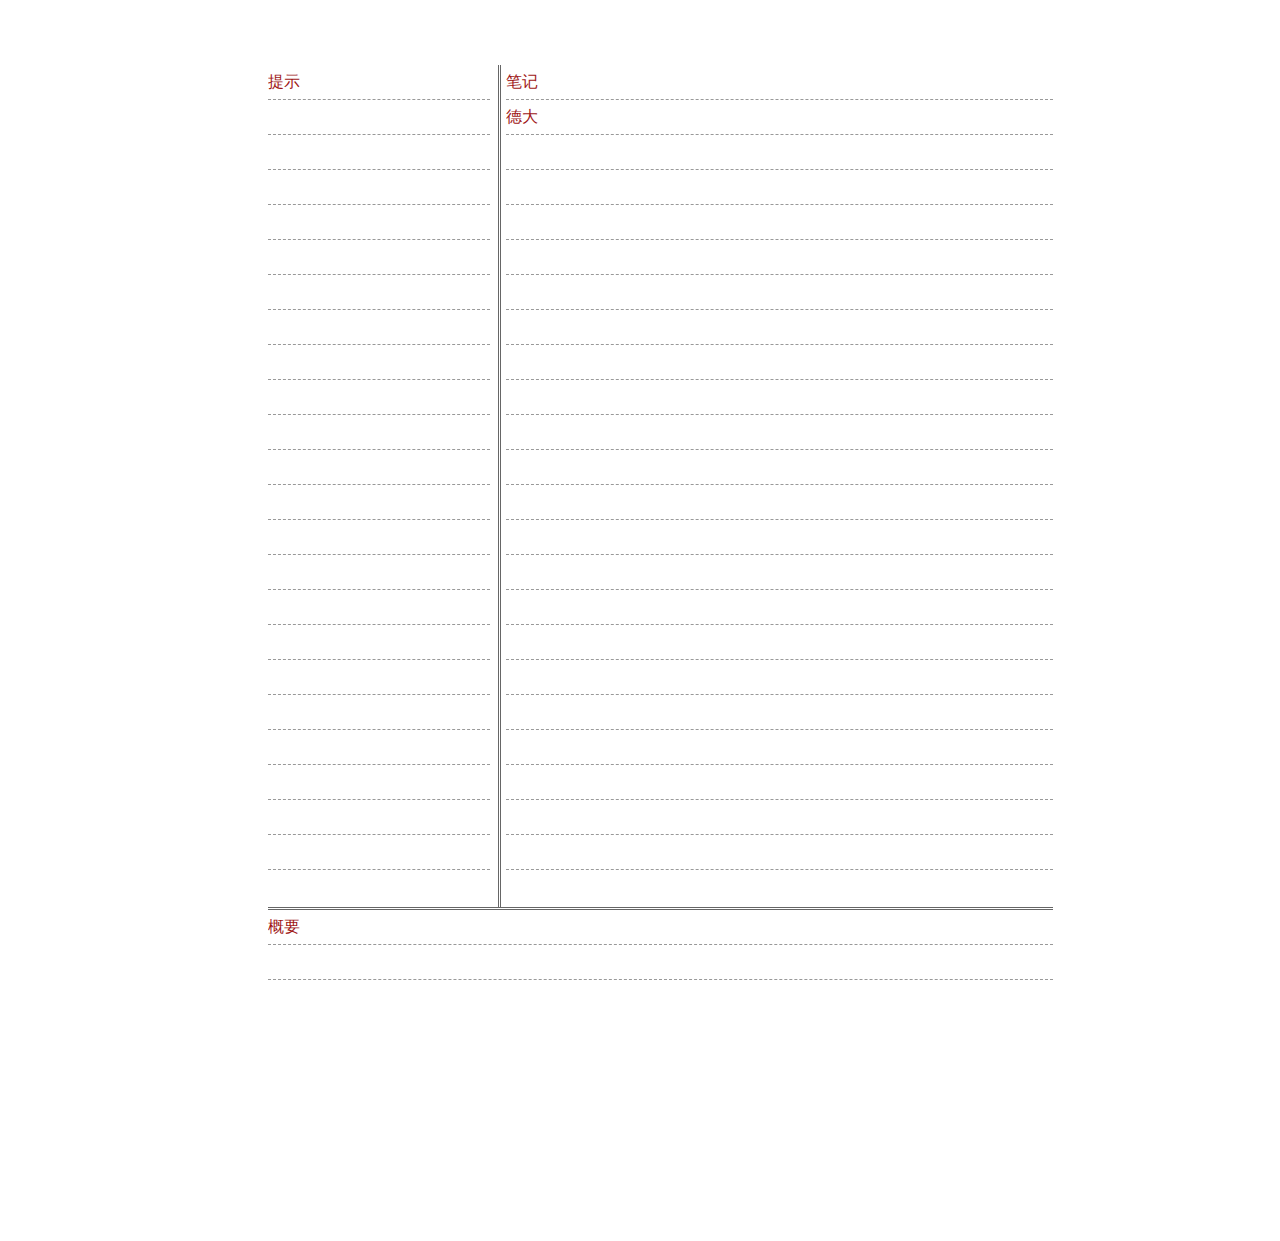
<file: src/main/resources/static/connel.html>
<!DOCTYPE html>
<html>
<head>
    <title>MarkDown_entry</title>
    <style type="text/css" >
		.aline { height: 0.9cm; border-bottom: 1px; border-bottom-style: dashed; border-bottom-color: #999; 
        margin-right: 8px; color: #a01717; line-height: 0.9cm;}
	
	.main {height: 75%; overflow: hidden;}

    .le { width: 28.99999%; border-right: double 3px #666; float: left; }
    .ri { width: 69.99999%; float: right; }
	
	#abody { width: 21cm; height: 29.7cm; margin: 0 auto; overflow: hidden; padding: 1.5cm 1.2cm 1.2cm 2.5cm;}

.footer {clear: both; overflow: hidden;}
.doubleline { border-top: double 3px #666;}
	</style>
	
	<title>康奈尔笔记</title>
</head>
<body>
    <div id="abody">
		<div id="main" class="main le">
			<div class="aline">提示</div>
			<div class="aline"></div>
				<div class="aline"></div>
			<div class="aline"></div>
			<div class="aline"></div>
			<div class="aline"></div>
			<div class="aline"></div>
			<div class="aline"></div>
			<div class="aline"></div>	
			<div class="aline"></div>
			<div class="aline"></div>
			<div class="aline"></div>
			<div class="aline"></div>
			<div class="aline"></div>
			<div class="aline"></div>
			<div class="aline"></div>
			<div class="aline"></div>
			<div class="aline"></div>
			<div class="aline"></div>
			<div class="aline"></div>
			<div class="aline"></div>
			<div class="aline"></div>		
			<div class="aline"></div>
		</div>
		<div id="sider" class="main ri">
			<div class="aline">笔记</div>
			<div class="aline">德大</div>
			<div class="aline"></div>
			<div class="aline"></div>
			<div class="aline"></div>
			<div class="aline"></div>
			<div class="aline"></div>
			<div class="aline"></div>
			<div class="aline"></div>	
			<div class="aline"></div>
			<div class="aline"></div>
			<div class="aline"></div>
			<div class="aline"></div>
			<div class="aline"></div>
			<div class="aline"></div>
			<div class="aline"></div>
			<div class="aline"></div>
			<div class="aline"></div>
			<div class="aline"></div>
			<div class="aline"></div>
			<div class="aline"></div>
			<div class="aline"></div>		
			<div class="aline"></div>
	
		</div>
		<div id="footer" class="footer">

			<div class="aline doubleline">概要</div>
			<div class="aline"></div>
		</div>
	
	
    </div>

</body>
</html>
</file>
